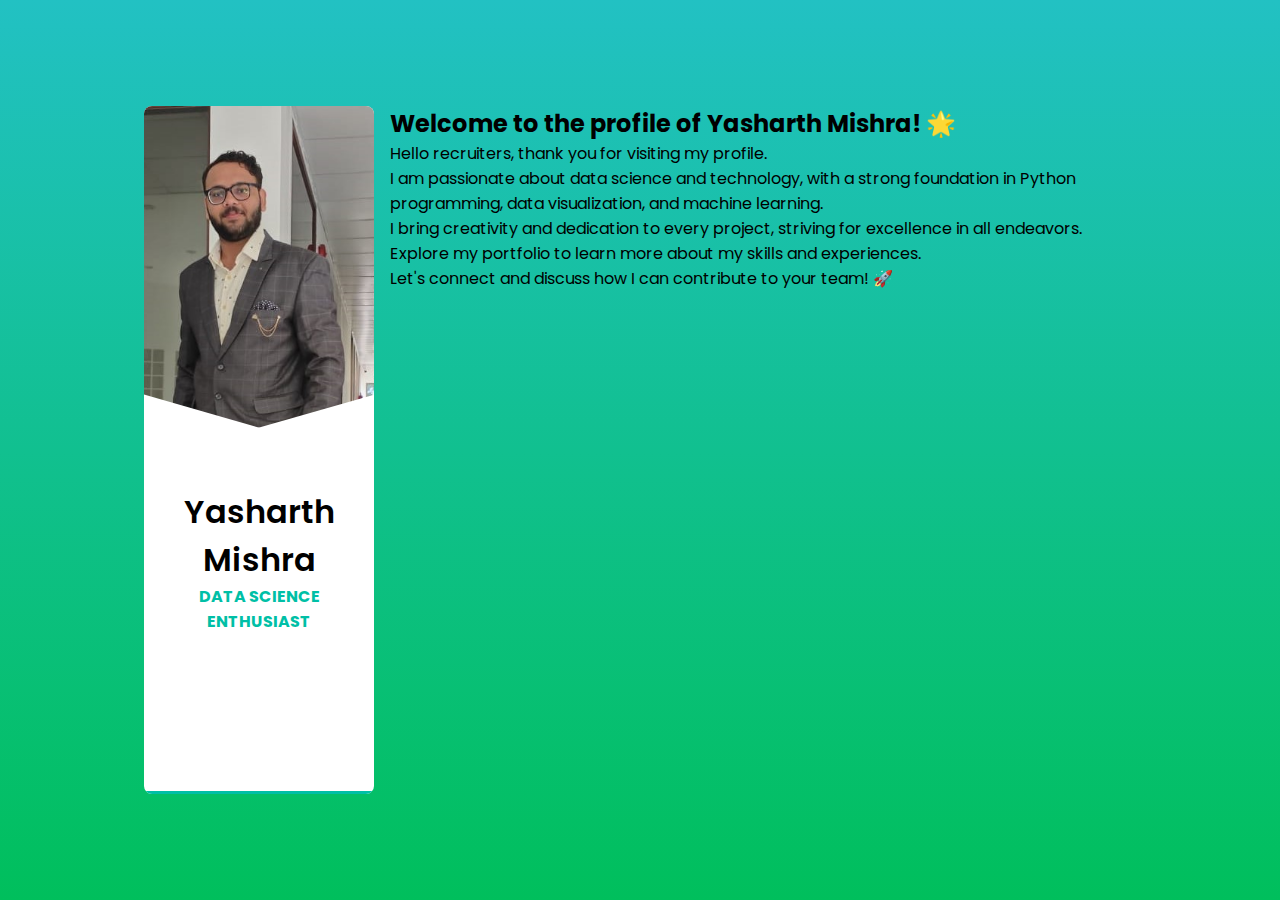
<file: index.html>
<!DOCTYPE html>
<html lang="en">

<head>
    <meta charset="UTF-8">
    <meta http-equiv="X-UA-Compatible" content="IE=edge">
    <meta name="viewport" content="width=device-width, initial-scale=1.0">

    <!-- CSS file -->
    <link rel="stylesheet" href="style.css">

    <!-- Favicon -->
    <link rel="shortcut icon" href="meeeee.jpg" type="image/x-icon">

    <!-- Fontawesome CDN -->
    <link rel="stylesheet" href="https://cdnjs.cloudflare.com/ajax/libs/font-awesome/6.0.0-beta3/css/all.min.css"
        integrity="sha512-Fo3rlrZj/k7ujTnHg4CGR2D7kSs0v4LLanw2qksYuRlEzO+tcaEPQogQ0KaoGN26/zrn20ImR1DfuLWnOo7aBA=="
        crossorigin="anonymous" referrerpolicy="no-referrer" />

    <title>Yasharth Mishra</title>
</head>

<body>
    <!-- Website Layout -->
    <ul class="website_container">

        <!-- Global Menu -->
        <div id="global_menu_button_container">
            <p class="site_title">Yasharth Mishra</p>
            <i class="fa fa-bars" id="global_menu_button"></i>
        </div>

        <ul id="global_menu_items">
            <div>
                <i class="fa fa-close" id="global_menu_close_button"></i>
                <li><a href="index.html"><i class="fa fa-home"></i>Index</a></li>
                <li><a href="about.html"><i class="fa fa-home"></i> About</a></li>
                <li><a href="resume.html"><i class="fas fa-file-alt"></i> Resume</a></li>
                <li><a href="blogs.html"><i class="fas fa-pen-nib"></i> Blogs</a></li>
                <li><a href="services.html"><i class="fas fa-cog"></i> Services</a></li>
                <li><a href="contact.html"><i class="fas fa-phone-square"></i> Contact</a></li>
                <li><a href="certi.html"><i class="fas fa-certificate"></i> Certificates</a></li>

            </div>
        </ul>

        <!--x Global Menu x-->



        <!-- sidebar -->
        <div class="sidebar_container">
            <!-- Sidebar Image -->
            <div class="image">
                <img src="meeeee.jpg" alt="Yash">
                <div class="right_image_box"></div>
                <div class="left_image_box"></div>
            </div>

            <!-- sidebar Content -->
            <div class="sidebar_content">
                <!-- Long name can be applied so easily -->
                <h1>Yasharth Mishra</h1>
                <p>Data Science Enthusiast</p>
                <!-- Social Medias -->
                <div class="social_media">
                    <a href="https://github.com/yasharth1583mishra"><i class="fab fa-github"></i></a>
                    <a href="https://instagram.com/yasharth._.mishra"><i class="fab fa-instagram"></i></a>
                    <a href="https://www.linkedin.com/in/yasharth-mishra-2a3285224"><i class="fab fa-linkedin"></i></a>

                </div>
            </div>

            <!-- Sidebar Buttom Menu -->
            <div class="sidebar_buttom_menu" id="sidebar_buttom_menu">
                <i class="fa fa-bars" id="sidebar_menu_icon"></i>
            </div>

            <!-- Sidebar Navigation -->
            <ul class="sidebar_navigation" id="sidebar_navigation">
                <li><a href="index.html">Index</a></li>
                <li><a href="about.html" class="active">About</a></li>
                <li><a href="resume.html">Resume</a></li>
                <li><a href="blogs.html">Blogs</a></li>
                <li><a href="services.html">Services</a></li>
                <li><a href="contact.html">Contact</a></li>
                <li><a href="certi.html">Certificates</a></li>

            </ul>

        </div>
        <!-- Main Content Area -->
<div class="main_content">
    <h2>Welcome to the profile of Yasharth Mishra! 🌟</h2>
    
    <p>Hello recruiters, thank you for visiting my profile.</p>

    <p>I am passionate about data science and technology, with a strong foundation in Python programming, data visualization, and machine learning.</p>

    <p>I bring creativity and dedication to every project, striving for excellence in all endeavors.</p>

    <p>Explore my portfolio to learn more about my skills and experiences.</p>

    <p>Let's connect and discuss how I can contribute to your team! 🚀</p>
</div>

        <script src="script.js"></script>
    </ul>
</body>

</html>
</file>
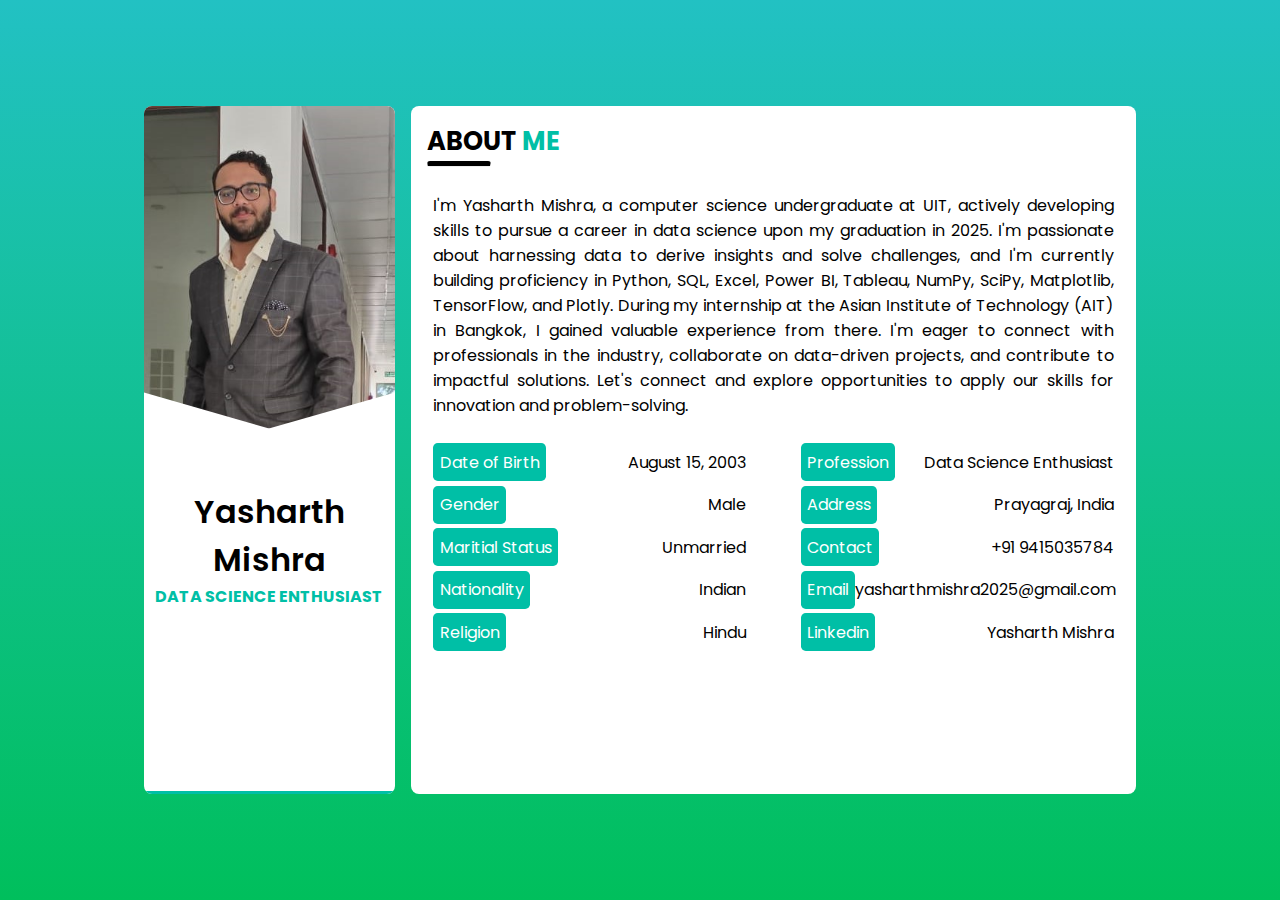
<file: about.html>
<!DOCTYPE html>
<html lang="en">

<head>
    <meta charset="UTF-8">
    <meta http-equiv="X-UA-Compatible" content="IE=edge">
    <meta name="viewport" content="width=device-width, initial-scale=1.0">

    <!-- CSS file -->
    <link rel="stylesheet" href="style.css">

    <!-- Favicon -->
    <link rel="shortcut icon" href="meeeee.jpg" type="image/x-icon">

    <!-- Fontawesome CDN -->
    <link rel="stylesheet" href="https://cdnjs.cloudflare.com/ajax/libs/font-awesome/6.0.0-beta3/css/all.min.css"
        integrity="sha512-Fo3rlrZj/k7ujTnHg4CGR2D7kSs0v4LLanw2qksYuRlEzO+tcaEPQogQ0KaoGN26/zrn20ImR1DfuLWnOo7aBA=="
        crossorigin="anonymous" referrerpolicy="no-referrer" />

    <title>Yasharth Mishra</title>
</head>
<body>
    <ul class="website_container">
         <!-- Global Menu -->
         <div id="global_menu_button_container">
            <p class="site_title">Yasharth Mishra</p>
            <i class="fa fa-bars" id="global_menu_button"></i>
        </div>

        <ul id="global_menu_items">
            <div>
                <i class="fa fa-close" id="global_menu_close_button"></i>
                <li><a href="index.html"><i class="fa fa-home"></i>Index</a></li>
                <li><a href="about.html"><i class="fa fa-home"></i> About</a></li>
                <li><a href="resume.html"><i class="fas fa-file-alt"></i> Resume</a></li>
                <li><a href="blogs.html"><i class="fas fa-pen-nib"></i> Blogs</a></li>
                <li><a href="services.html"><i class="fas fa-cog"></i> Services</a></li>
                <li><a href="contact.html"><i class="fas fa-phone-square"></i> Contact</a></li>
                <li><a href="certi.html"><i class="fas fa-certificate"></i> Certificates</a></li>
            </div>
        </ul>

        <!--x Global Menu x-->
        <!-- sidebar -->
        <div class="sidebar_container">
            <!-- Sidebar Image -->
            <div class="image">
                <img src="meeeee.jpg" alt="Yasharth">
                <div class="right_image_box"></div>
                <div class="left_image_box"></div>
            </div>

            <!-- sidebar Content -->
            <div class="sidebar_content">
                <!-- Long name can be applied so easily -->
                <h1>Yasharth Mishra</h1>
                <p>Data Science Enthusiast</p>
                <!-- Social Medias -->
                <div class="social_media">
                    <a href="https://github.com/yasharth1583mishra"><i class="fab fa-github"></i></a>
                    <a href="https://instagram.com/yasharth._.mishra"><i class="fab fa-instagram"></i></a>
                    <a href="https://www.linkedin.com/in/yasharth-mishra-2a3285224"><i class="fab fa-linkedin"></i></a>

                </div>
            </div>

            <!-- Sidebar Buttom Menu -->
            <div class="sidebar_buttom_menu" id="sidebar_buttom_menu">
                <i class="fa fa-bars" id="sidebar_menu_icon"></i>
            </div>

            <!-- Sidebar Navigation -->
            <ul class="sidebar_navigation" id="sidebar_navigation">
                <li><a href="index.html">Index</a></li>
                <li><a href="about.html">About</a></li>
                <li><a href="resume.html">Resume</a></li>
                <li><a href="blogs.html">Blogs</a></li>
                <li><a href="services.html" class="active">Services</a></li>
                <li><a href="contact.html">Contact</a></li>
                <li><a href="certi.html">Certificates</a></li>
            </ul>
        </div>

        <!-- Content -->
        <div class="content_container">
            <!-- About Page -->
            <div class="about_page">
                <h2 class="title">About <span>Me</span></h2>
                <hr class="line">
                <div class="about_content">
                    <p class="about_text">I'm Yasharth Mishra, a computer science undergraduate at UIT, actively developing skills to pursue a career in data science upon my graduation in 2025. I'm passionate about harnessing data to derive insights and solve challenges, and I'm currently building proficiency in Python, SQL, Excel, Power BI, Tableau, NumPy, SciPy, Matplotlib, TensorFlow, and Plotly.
  
                      During my internship at the Asian Institute of Technology (AIT) in Bangkok, I gained valuable experience from there.
          
                      I'm eager to connect with professionals in the industry, collaborate on data-driven projects, and contribute to impactful solutions. Let's connect and explore opportunities to apply our skills for innovation and problem-solving.</p>
                </div>
                <div class="about_profile">
                    <ul class="left_profile">
                        <li><span class="profile_title">Date of Birth</span><span>August 15, 2003</span></li>
                        <li><span class="profile_title">Gender</span><span>Male</span></li>
                        <li><span class="profile_title">Maritial Status</span><span>Unmarried</span></li>
                        <li><span class="profile_title">Nationality</span><span>Indian</span></li>
                        <li><span class="profile_title">Religion</span><span>Hindu</span></li>
                    </ul>
  
                    <ul class="right_profile">
                        <li><span class="profile_title">Profession</span><span>Data Science Enthusiast</span></li>
                        <li><span class="profile_title">Address</span><span>Prayagraj, India</span></li>
                        <li><span class="profile_title">Contact</span><span>+91 9415035784</span></li>
                        <li><span class="profile_title">Email</span><span>yasharthmishra2025@gmail.com</span></li>
                        <li><span class="profile_title">Linkedin</span><span>Yasharth Mishra</span></li>
                    </ul>
                </div>
            </div>
        </div>
        <script src="script.js"></script>
    </ul>
    
</body>
</html>
</file>
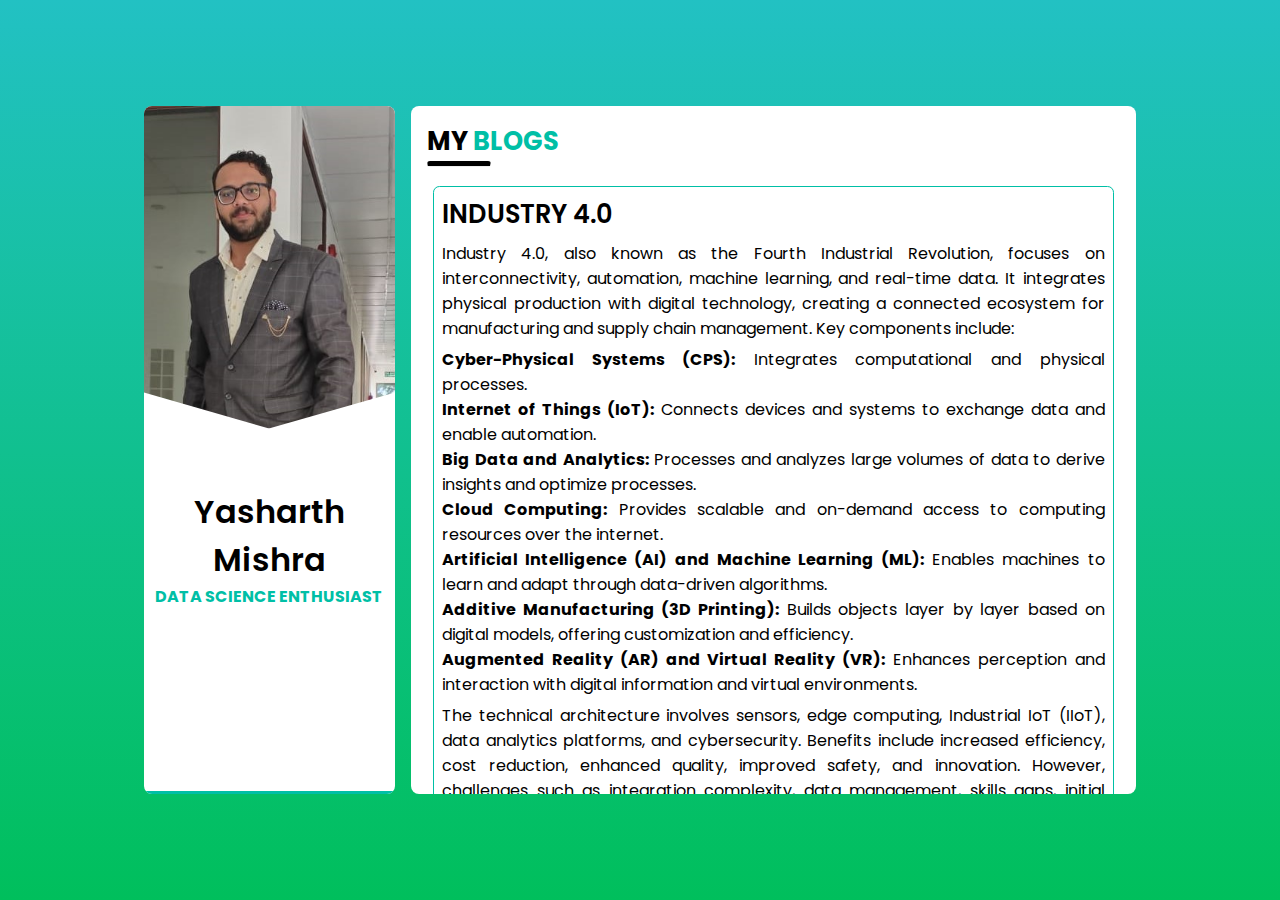
<file: blogs.html>
<!DOCTYPE html>
<html lang="en">

<head>
    <meta charset="UTF-8">
    <meta http-equiv="X-UA-Compatible" content="IE=edge">
    <meta name="viewport" content="width=device-width, initial-scale=1.0">

    <!-- CSS file -->
    <link rel="stylesheet" href="style.css">

    <!-- Favicon -->
    <link rel="shortcut icon" href="meeeee.jpg" type="image/x-icon">

    <!-- Fontawesome CDN -->
    <link rel="stylesheet" href="https://cdnjs.cloudflare.com/ajax/libs/font-awesome/6.0.0-beta3/css/all.min.css"
        integrity="sha512-Fo3rlrZj/k7ujTnHg4CGR2D7kSs0v4LLanw2qksYuRlEzO+tcaEPQogQ0KaoGN26/zrn20ImR1DfuLWnOo7aBA=="
        crossorigin="anonymous" referrerpolicy="no-referrer" />

    <title>Yasharth Mishra</title>
</head>

<body>
    <!-- Website Layout -->
    <ul class="website_container">
        <!-- Global Menu -->
        <div id="global_menu_button_container">
            <p class="site_title">Yasharth Mishra</p>
            <i class="fa fa-bars" id="global_menu_button"></i>
        </div>

        <ul id="global_menu_items">
            <div>
                <i class="fa fa-close" id="global_menu_close_button"></i>
                <li><a href="index.html"><i class="fa fa-home"></i>Index</a></li>
                <li><a href="about.html"><i class="fa fa-home"></i> About</a></li>
                <li><a href="resume.html"><i class="fas fa-file-alt"></i> Resume</a></li>
                <li><a href="blogs.html"><i class="fas fa-pen-nib"></i> Blogs</a></li>
                <li><a href="services.html"><i class="fas fa-cog"></i> Services</a></li>
                <li><a href="contact.html"><i class="fas fa-phone-square"></i> Contact</a></li>
                <li><a href="certi.html"><i class="fas fa-certificate"></i> Certificates</a></li>
            </div>
        </ul>

        <!--x Global Menu x-->
        <!-- sidebar -->
        <div class="sidebar_container">
            <!-- Sidebar Image -->
            <div class="image">
                <img src="meeeee.jpg" alt="Yasharth">
                <div class="right_image_box"></div>
                <div class="left_image_box"></div>
            </div>

            <!-- sidebar Content -->
            <div class="sidebar_content">
                <!-- Long name can be applied so easily -->
                <h1>Yasharth Mishra</h1>
                <p>Data Science Enthusiast</p>
                <!-- Social Medias -->
                 <div class="social_media">
                    <a href="https://github.com/yasharth1583mishra"><i class="fab fa-github"></i></a>
                    <a href="https://instagram.com/yasharth._.mishra"><i class="fab fa-instagram"></i></a>
                    <a href="https://www.linkedin.com/in/yasharth-mishra-2a3285224"><i class="fab fa-linkedin"></i></a>

                </div>
            </div>

            <!-- Sidebar Buttom Menu -->
            <div class="sidebar_buttom_menu" id="sidebar_buttom_menu">
                <i class="fa fa-bars" id="sidebar_menu_icon"></i>
            </div>

            <!-- Sidebar Navigation -->
            <ul class="sidebar_navigation" id="sidebar_navigation">
                <li><a href="index.html">Index</a></li>
                <li><a href="about.html">About</a></li>
                <li><a href="resume.html">Resume</a></li>
                <li><a href="blogs.html" class="active">Blogs</a></li>
                <li><a href="services.html">Services</a></li>
                <li><a href="contact.html">Contact</a></li>
                <li><a href="certi.html">Certificates</a></li>
            </ul>

        </div>
        <!-- content -->
        <div class="content_container">
            <!-- Blogs Page -->
            <div class="blogs_page">
                <h2 class="title">My <span>Blogs</span></h2>
                <hr class="line">
                <div class="blogs_container">
                    <!-- Single Blog -->
                    <div class="blog_box">
                        <h2 class="blog_title">Industry 4.0</h2>
                        <p class="blog_text">
                            Industry 4.0, also known as the Fourth Industrial Revolution, focuses on interconnectivity, automation, machine learning, and real-time data. It integrates physical production with digital technology, creating a connected ecosystem for manufacturing and supply chain management. Key components include:
                        </p>
                        <ol class="blog_text">
                            <li><strong>Cyber-Physical Systems (CPS):</strong> Integrates computational and physical processes.</li>
                            <li><strong>Internet of Things (IoT):</strong> Connects devices and systems to exchange data and enable automation.</li>
                            <li><strong>Big Data and Analytics:</strong> Processes and analyzes large volumes of data to derive insights and optimize processes.</li>
                            <li><strong>Cloud Computing:</strong> Provides scalable and on-demand access to computing resources over the internet.</li>
                            <li><strong>Artificial Intelligence (AI) and Machine Learning (ML):</strong> Enables machines to learn and adapt through data-driven algorithms.</li>
                            <li><strong>Additive Manufacturing (3D Printing):</strong> Builds objects layer by layer based on digital models, offering customization and efficiency.</li>
                            <li><strong>Augmented Reality (AR) and Virtual Reality (VR):</strong> Enhances perception and interaction with digital information and virtual environments.</li>
                        </ol>
                        <p class="blog_text">
                            The technical architecture involves sensors, edge computing, Industrial IoT (IIoT), data analytics platforms, and cybersecurity. Benefits include increased efficiency, cost reduction, enhanced quality, improved safety, and innovation. However, challenges such as integration complexity, data management, skills gaps, initial investment costs, and regulatory compliance must be addressed. The future of Industry 4.0 is promising, driven by ongoing technological advancements and broader adoption. Success hinges on strategic planning, infrastructure investment, and continuous workforce training. This revolution is set to enhance industrial productivity and spur innovation and growth in the global economy.
                        </p>
                        <img src="blog1.jpg" alt="Blog 1" class="blog_image">
                        <p class="blog_text">Industry 4.0</p>
                    </div>
                    

                    <!-- Single Blog -->
                    <div class="blog_box">
                        <h2 class="blog_title">WEB 3.0</h2>
                        <p class="blog_text">
                            Web 3.0 represents the third generation of internet services, focusing on decentralization and user empowerment, contrasting with the centralized nature of Web2. Key components include:
                            <ol>
                                <li><strong>Blockchain Technology:</strong>
                                    <ul>
                                        <li>Utilizes decentralized ledgers and smart contracts for security and transparency.</li>
                                        <li>Enables peer-to-peer transactions and data storage without intermediaries.</li>
                                    </ul>
                                </li>
                                <li><strong>Cryptocurrencies and Tokens:</strong>
                                    <ul>
                                        <li>Function as digital currencies and assets within decentralized ecosystems.</li>
                                        <li>Facilitate transactions, investments, and incentivization mechanisms.</li>
                                    </ul>
                                </li>
                                <li><strong>Decentralized Applications (dApps):</strong>
                                    <ul>
                                        <li>Run on peer-to-peer networks, leveraging blockchain for secure and autonomous functionality.</li>
                                        <li>Examples include finance, gaming, and social media platforms.</li>
                                    </ul>
                                </li>
                                <li><strong>Decentralized Finance (DeFi):</strong>
                                    <ul>
                                        <li>Removes intermediaries from financial services like lending, borrowing, and trading.</li>
                                        <li>Enhances accessibility and efficiency while minimizing costs.</li>
                                    </ul>
                                </li>
                                <li><strong>Decentralized Autonomous Organizations (DAOs):</strong>
                                    <ul>
                                        <li>Governed by community consensus and smart contracts, enabling transparent and democratic decision-making.</li>
                                        <li>Operate without centralized control, promoting inclusivity and trust.</li>
                                    </ul>
                                </li>
                            </ol>
                            Technical architecture involves protocols like Ethereum, IPFS for decentralized storage, and Web3.js for blockchain interaction. Consensus mechanisms like Proof of Work and Proof of Stake ensure network security. Challenges include scalability, interoperability, user experience, security, privacy, and regulatory compliance. Solutions like Layer 2 scaling, cross-chain protocols, improved UX, smart contract auditing, and privacy-focused technologies are being developed. Future directions include enhanced decentralization, improved interoperability, AI integration, advanced privacy solutions, dynamic governance models, and sustainable practices.
                        </p>
                        <img src="blog2.jpg" alt="Blog 2" class="blog_image">
                        <p class="blog_text">Web 3.0</p>
                    </div>
                    

                    <!-- Single Blog -->
                    <div class="blog_box">
                        <h2 class="blog_title">BLOCKCHAIN TECHNOLOGY (DISCUSSION)</h2>
                        <p class="blog_text">
                            Blockchain technology has emerged as a revolutionary innovation with the potential to transform numerous industries, ranging from finance to supply chain management. But what exactly is blockchain, and how does it function? Here’s a comprehensive overview of blockchain technology and its wide-ranging implications.
                    
                            <h3>Understanding Blockchain</h3>
                            At its core, blockchain is a decentralized digital ledger that records transactions across a network of computers, ensuring data transparency, security, and immutability. Unlike traditional databases, blockchain operates without a central authority, making it a distributed system.
                    
                            <h3>How Blockchain Works</h3>
                            Blockchain technology is composed of blocks that store data. Each block contains a list of transactions and is linked to the previous block through a cryptographic hash, forming a chain. The process can be simplified into the following steps:
                            <ol>
                                <li><strong>Transaction Initiation:</strong> A transaction is requested and broadcasted to a network of computers (nodes).</li>
                                <li><strong>Verification:</strong> The network of nodes validates the transaction using consensus mechanisms like Proof of Work (PoW) or Proof of Stake (PoS).</li>
                                <li><strong>Block Creation:</strong> Once verified, the transaction is combined with other transactions to form a new block.</li>
                                <li><strong>Blockchain Update:</strong> The new block is added to the existing blockchain, ensuring that the transaction is permanent and unalterable.</li>
                                <li><strong>Completion:</strong> The transaction is successfully completed and recorded across the network.</li>
                            </ol>
                    
                            <h3>Applications of Blockchain Technology</h3>
                            Blockchain technology’s applications extend far beyond cryptocurrency. Key areas include:
                            <ol>
                                <li><strong>Finance and Banking:</strong> Blockchain can streamline financial transactions by eliminating intermediaries, reducing costs, and enhancing security. Cryptocurrencies like Bitcoin and Ethereum exemplify blockchain’s application in finance.</li>
                                <li><strong>Supply Chain Management:</strong> Blockchain ensures transparency and traceability in supply chains, allowing stakeholders to track goods from production to delivery, thereby reducing fraud and ensuring authenticity.</li>
                                <li><strong>Healthcare:</strong> In healthcare, blockchain can secure patient records, making data accessible only to authorized individuals and facilitating the sharing of medical data across institutions while maintaining privacy.</li>
                                <li><strong>Voting Systems:</strong> Blockchain can revolutionize voting by providing a transparent and tamper-proof system, ensuring that each vote is securely recorded and counted, thus enhancing the integrity of the electoral process.</li>
                                <li><strong>Real Estate:</strong> Blockchain simplifies property transactions by reducing the need for intermediaries and ensuring transparent record-keeping, streamlining the process of buying, selling, and managing real estate.</li>
                            </ol>
                    
                            <h3>Challenges and Future Directions</h3>
                            Despite its potential, blockchain technology faces several challenges:
                            <ol>
                                <li><strong>Scalability:</strong> Current blockchain networks struggle with processing a high volume of transactions quickly.</li>
                                <li><strong>Energy Consumption:</strong> Consensus mechanisms like PoW require significant computational power, leading to high energy consumption.</li>
                                <li><strong>Regulatory Uncertainty:</strong> The lack of clear regulations can hinder the widespread adoption of blockchain technology.</li>
                                <li><strong>Interoperability:</strong> Different blockchain networks often operate in silos, making integration challenging.</li>
                            </ol>
                            However, ongoing research and development are addressing these challenges. Innovations such as Layer 2 scaling solutions, cross-chain protocols, and improved consensus mechanisms aim to enhance blockchain’s efficiency and sustainability.
                        </p>
                        <img src="blog3.jpg" alt="Blog 3" class="blog_image">
                        <p class="blog_text">Blockchain technologies</p>
                    </div>
                    
                </div>
            </div>
        </div>
    </ul>


    <script src="script.js"></script>
</body>

</html>
</file>
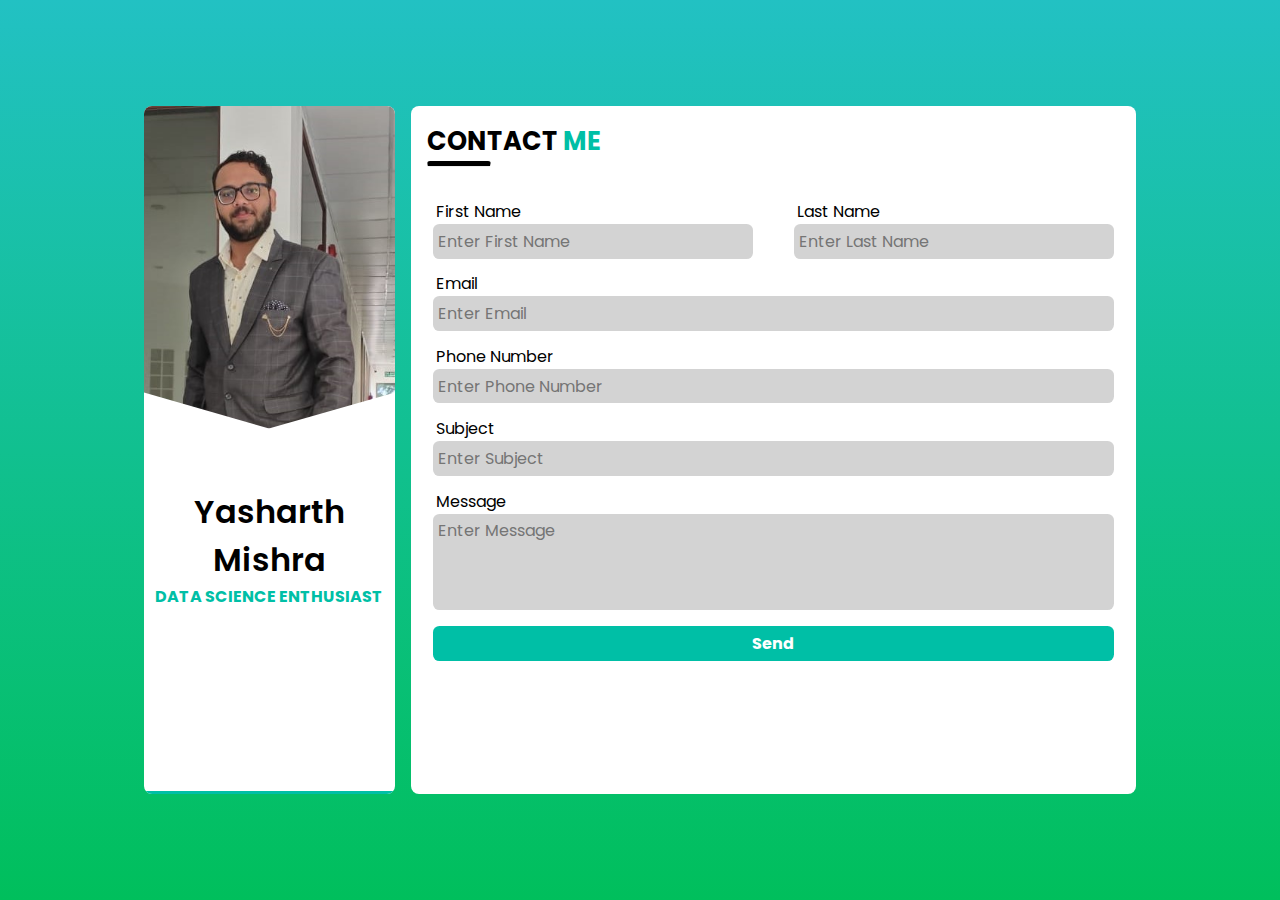
<file: contact.html>
<!DOCTYPE html>
<html lang="en">

<head>
    <meta charset="UTF-8">
    <meta http-equiv="X-UA-Compatible" content="IE=edge">
    <meta name="viewport" content="width=device-width, initial-scale=1.0">

    <!-- CSS file -->
    <link rel="stylesheet" href="style.css">

    <!-- Favicon -->
    <link rel="shortcut icon" href="meeeee.jpg" type="image/x-icon">

    <!-- Fontawesome CDN -->
    <link rel="stylesheet" href="https://cdnjs.cloudflare.com/ajax/libs/font-awesome/6.0.0-beta3/css/all.min.css"
        integrity="sha512-Fo3rlrZj/k7ujTnHg4CGR2D7kSs0v4LLanw2qksYuRlEzO+tcaEPQogQ0KaoGN26/zrn20ImR1DfuLWnOo7aBA=="
        crossorigin="anonymous" referrerpolicy="no-referrer" />

    <title>Yasharth Mishra</title>
</head>

<body>
    <!-- Website Layout -->
    <ul class="website_container">

        <!-- Global Menu -->
        <div id="global_menu_button_container">
            <p class="site_title">Yasharth Mishra</p>
            <i class="fa fa-bars" id="global_menu_button"></i>
        </div>

        <ul id="global_menu_items">
            <div>
                <i class="fa fa-close" id="global_menu_close_button"></i>
                <li><a href="index.html"><i class="fa fa-home"></i>Index</a></li>
                <li><a href="about.html"><i class="fa fa-home"></i> About</a></li>
                <li><a href="resume.html"><i class="fas fa-file-alt"></i> Resume</a></li>
                <li><a href="blogs.html"><i class="fas fa-pen-nib"></i> Blogs</a></li>
                <li><a href="services.html"><i class="fas fa-cog"></i> Services</a></li>
                <li><a href="contact.html"><i class="fas fa-phone-square"></i> Contact</a></li>
                <li><a href="certi.html"><i class="fas fa-certificate"></i> Certificates</a></li>

            </div>
        </ul>
        <!--x Global Menu x-->

        <!-- sidebar -->
        <div class="sidebar_container">
            <!-- Sidebar Image -->
            <div class="image">
                <img src="meeeee.jpg" alt="Yash">
                <div class="right_image_box"></div>
                <div class="left_image_box"></div>
            </div>

            <!-- sidebar Content -->
            <div class="sidebar_content">
                <h1>Yasharth Mishra</h1>
                <p>Data Science Enthusiast</p>
                <!-- Social Medias -->
                <div class="social_media">
                    <a href="https://github.com/yasharth1583mishra"><i class="fab fa-github"></i></a>
                    <a href="https://instagram.com/yasharth._.mishra"><i class="fab fa-instagram"></i></a>
                    <a href="https://www.linkedin.com/in/yasharth-mishra-2a3285224"><i class="fab fa-linkedin"></i></a>

                </div>
            </div>

            <!-- Sidebar Buttom Menu -->
            <div class="sidebar_buttom_menu" id="sidebar_buttom_menu">
                <i class="fa fa-bars" id="sidebar_menu_icon"></i>
            </div>

            <!-- Sidebar Navigation -->
            <ul class="sidebar_navigation" id="sidebar_navigation">
                <li><a href="index.html">Index</a></li>
                <li><a href="about.html" class="active">About</a></li>
                <li><a href="resume.html">Resume</a></li>
                <li><a href="blogs.html">Blogs</a></li>
                <li><a href="services.html">Services</a></li>
                <li><a href="contact.html">Contact</a></li>
                <li><a href="certi.html">Certificates</a></li>

            </ul>

        </div>
        <!-- Content -->
        <div class="content_container">
            <!-- Contact Page -->
            <div class="contact_page">
                <h2 class="title">Contact <span>Me</span></h2>
                <hr class="line">
                <div class="contact_container">
                    <!-- Formspree Form -->
                    <form id="contact-form" method="POST" action="https://formspree.io/f/xyzgyool">
                        <div class="form_name_row">
                            <div class="left_form_row">
                                <label for="first_name">First Name</label>
                                <input type="text" id="first_name" name="first_name" required placeholder="Enter First Name">
                            </div>
                            <div class="right_form_row">
                                <label for="last_name">Last Name</label>
                                <input type="text" id="last_name" name="last_name" required placeholder="Enter Last Name">
                            </div>
                        </div>
                        <label for="email">Email</label>
                        <input type="email" id="email" name="email" required placeholder="Enter Email">
                        <label for="phone">Phone Number</label>
                        <input type="text" id="phone" name="phone" required placeholder="Enter Phone Number">
                        <label for="subject">Subject</label>
                        <input type="text" id="subject" name="subject" required placeholder="Enter Subject">
                        <label for="message">Message</label>
                        <textarea id="message" name="message" required placeholder="Enter Message"></textarea>
                        <input type="submit" value="Send" id="send_button">
                    </form>
                    <!-- End Formspree Form -->
                </div>
            </div>
            <!-- End Contact Page -->
        </div>
        <!-- End Content Container -->
    
        <script src="script.js"></script>
    </ul>
</body>

</html>
</file>
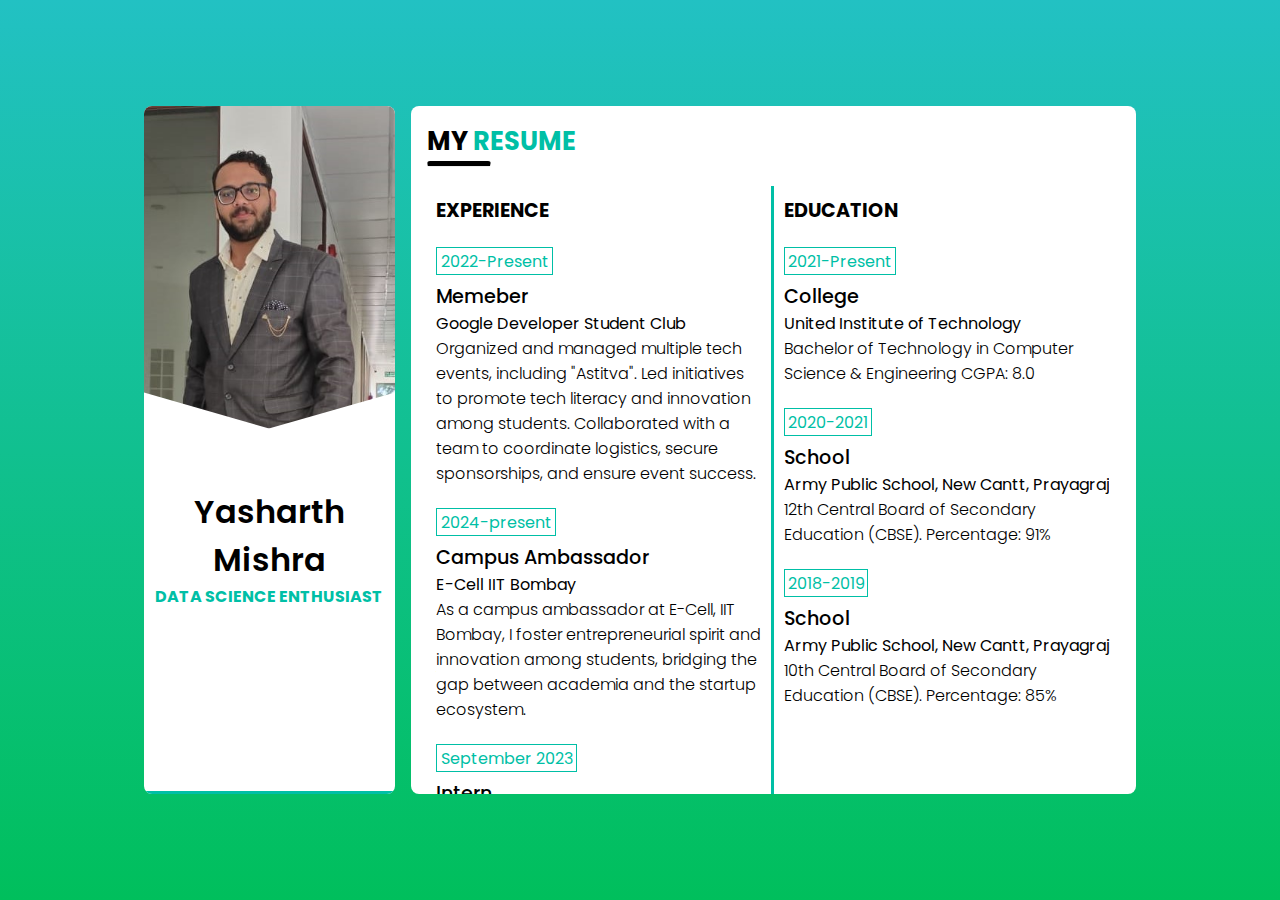
<file: resume.html>
<!DOCTYPE html>
<html lang="en">

<head>
    <meta charset="UTF-8">
    <meta http-equiv="X-UA-Compatible" content="IE=edge">
    <meta name="viewport" content="width=device-width, initial-scale=1.0">

    <!-- CSS file -->
    <link rel="stylesheet" href="style.css">

    <!-- Favicon -->
    <link rel="shortcut icon" href="meeeee.jpg" type="image/x-icon">

    <!-- Fontawesome CDN -->
    <link rel="stylesheet" href="https://cdnjs.cloudflare.com/ajax/libs/font-awesome/6.0.0-beta3/css/all.min.css"
        integrity="sha512-Fo3rlrZj/k7ujTnHg4CGR2D7kSs0v4LLanw2qksYuRlEzO+tcaEPQogQ0KaoGN26/zrn20ImR1DfuLWnOo7aBA=="
        crossorigin="anonymous" referrerpolicy="no-referrer" />

    <title>Yasharth Mishra</title>
</head>

<body>
    <!-- Website Layout -->
    <ul class="website_container">
        <!-- Global Menu -->
        <div id="global_menu_button_container">
            <p class="site_title">Yasharth Mishra</p>
            <i class="fa fa-bars" id="global_menu_button"></i>
        </div>

        <ul id="global_menu_items">
            <div>
                <i class="fa fa-close" id="global_menu_close_button"></i>
                <li><a href="index.html"><i class="fa fa-home"></i>Index</a></li>
                <li><a href="about.html"><i class="fa fa-home"></i> About</a></li>
                <li><a href="resume.html"><i class="fas fa-file-alt"></i> Resume</a></li>
                <li><a href="blogs.html"><i class="fas fa-pen-nib"></i> Blogs</a></li>
                <li><a href="services.html"><i class="fas fa-cog"></i> Services</a></li>
                <li><a href="contact.html"><i class="fas fa-phone-square"></i> Contact</a></li>
                <li><a href="certi.html"><i class="fas fa-certificate"></i> Certificates</a></li>
            </div>
        </ul>

        <!--x Global Menu x-->

        <!-- sidebar -->
        <div class="sidebar_container">
            <!-- Sidebar Image -->
            <div class="image">
                <img src="meeeee.jpg" alt="Yasharth">
                <div class="right_image_box"></div>
                <div class="left_image_box"></div>
            </div>

            <!-- sidebar Content -->
            <div class="sidebar_content">
                <!-- Long name can be applied so easily -->
                <h1>Yasharth Mishra</h1>
                <p>Data Science Enthusiast</p>
                <!-- Social Medias -->
                <div class="social_media">
                    <a href="https://github.com/yasharth1583mishra"><i class="fab fa-github"></i></a>
                    <a href="https://instagram.com/yasharth._.mishra"><i class="fab fa-instagram"></i></a>
                    <a href="https://www.linkedin.com/in/yasharth-mishra-2a3285224"><i class="fab fa-linkedin"></i></a>

                </div>
            </div>

            <!-- Sidebar Buttom Menu -->
            <div class="sidebar_buttom_menu" id="sidebar_buttom_menu">
                <i class="fa fa-bars" id="sidebar_menu_icon"></i>
            </div>

            <!-- Sidebar Navigation -->
            <ul class="sidebar_navigation" id="sidebar_navigation">
                <li><a href="index.html">Index</a></li>
                <li><a href="about.html">About</a></li>
                <li><a href="resume.html" class="active">Resume</a></li>
                <li><a href="blogs.html">Blogs</a></li>
                <li><a href="services.html">Services</a></li>
                <li><a href="contact.html">Contact</a></li>
                <li><a href="certi.html">Certificates</a></li>
            </ul>

        </div>
        <!-- content -->
        <div class="content_container">
            <!-- Resume Page -->
            <div class="resume_page">
                <h2 class="title">My <span>Resume</span></h2>
                <hr class="line">
                <div class="resume_container">
                    <!-- Experience container -->
                    <div class="left_resume">
                        <h2 class="resume_title"><i class="fa fa-suitcase"></i> Experience</h2>
                        <div class="resume_box">
                            <span class="resume_date">2022-Present</span>
                            <p class="resume_box_title">Memeber</p>
                            <p class="resume_conpany">Google Developer Student Club</p>
                            <p class="resume_text">Organized and managed multiple tech events, including "Astitva".
                                Led initiatives to promote tech literacy and innovation among students.
                                Collaborated with a team to coordinate logistics, secure sponsorships, and ensure event success.</p>
                        </div>

                        <div class="resume_box">
                            <span class="resume_date">2024-present</span>
                            <p class="resume_box_title">Campus Ambassador</p>
                            <p class="resume_conpany">E-Cell IIT Bombay</p>
                            <p class="resume_text">As a campus ambassador at E-Cell, IIT Bombay, I foster entrepreneurial spirit and innovation among students, bridging the gap between academia and the startup ecosystem.</p>
                        </div>

                        <div class="resume_box">
                            <span class="resume_date">September 2023</span>
                            <p class="resume_box_title">Intern</p>
                            <p class="resume_conpany">Asian Institute of Technology,Bangkok</p>
                            <p class="resume_text">I was intern at AIT,Bangkok. I developed and presented on smart city water management, focusing on water usage optimization and sustainability. Awarded 2nd prize in a 3D modeling competition for demonstrating creativity and technical skills. Actively participated in various events, including a GPS-based treasure hunt.</p>
                        </div>

                        <div class="resume_box">
                            <span class="resume_date">July 2024</span>
                            <p class="resume_box_title">Development</p>
                            <p class="resume_conpany">Thinkersklub</p>
                            <p class="resume_text">Collaborated in the development of a responsive website using HTML, CSS, and JavaScript.
                                Conducted thorough testing and debugging of frontend and backend code to ensure functionality and performance.</p>
                        </div>
                    </div>

                    <!-- Education Container -->
                    <div class="right_resume">
                        <h2 class="resume_title"><i class="fas fa-book-open"></i> Education</h2>
                        <div class="resume_box">
                            <span class="resume_date">2021-Present</span>
                            <p class="resume_box_title">College</p>
                            <p class="resume_conpany">United Institute of Technology</p>
                            <p class="resume_text">
                                Bachelor of Technology in Computer Science & Engineering
                                CGPA: 8.0
                            </p>
                        </div>

                        <div class="resume_box">
                            <span class="resume_date">2020-2021</span>
                            <p class="resume_box_title">School</p>
                            <p class="resume_conpany">Army Public School, New Cantt, Prayagraj</p>
                            <p class="resume_text">
                                12th Central Board of Secondary Education (CBSE).
                                Percentage: 91%
                            </p>
                        </div>

                        <div class="resume_box">
                            <span class="resume_date">2018-2019</span>
                            <p class="resume_box_title">School</p>
                            <p class="resume_conpany">Army Public School, New Cantt, Prayagraj</p>
                            <p class="resume_text">
                                10th Central Board of Secondary Education (CBSE).
                                Percentage: 85%</p>
                        </div>
                    </div>

                </div>

                <h2 class="title">My <span>Skills</span></h2>
                <hr class="line">
                <!-- Skill Container -->
                <div class="resume_container">
                    <div class="left_resume">
                        <h2 class="resume_title"><i class="fas fa-pencil-ruler"></i> Tools</h2>
                        <div class="skill_box">
                            <h2 class="skill_title">Jupyter Notebook</h2>
                            <div class="skill_line_container">
                                <div class="skill_line" style="width: 80%;"></div>
                            </div>
                        </div>

                        <div class="skill_box">
                            <h2 class="skill_title">SQL</h2>
                            <div class="skill_line_container">
                                <div class="skill_line" style="width: 70%;"></div>
                            </div>
                        </div>

                        <div class="skill_box">
                            <h2 class="skill_title">Visual Studio</h2>
                            <div class="skill_line_container">
                                <div class="skill_line" style="width: 60%;"></div>
                            </div>
                        </div>
                        <div class="skill_box">
                            <h2 class="skill_title">Tableau</h2>
                            <div class="skill_line_container">
                                <div class="skill_line" style="width: 55%;"></div>
                            </div>
                        </div>
                        <div class="skill_box">
                            <h2 class="skill_title">Fotor</h2>
                            <div class="skill_line_container">
                                <div class="skill_line" style="width: 80%;"></div>
                            </div>
                        </div>

                    </div>
                    <div class="right_resume">
                        <h2 class="resume_title"><i class="fas fa-code"></i> SKILLS</h2>
                        <div class="skill_box">
                            <h2 class="skill_title">Python</h2>
                            <div class="skill_line_container">
                                <div class="skill_line" style="width: 90%;"></div>
                            </div>
                        </div>

                        <div class="skill_box">
                            <h2 class="skill_title">C/C++</h2>
                            <div class="skill_line_container">
                                <div class="skill_line" style="width: 80%;"></div>
                            </div>
                        </div>

                        <div class="skill_box">
                            <h2 class="skill_title">HTML/CSS/JS</h2>
                            <div class="skill_line_container">
                                <div class="skill_line" style="width: 70%;"></div>
                            </div>
                        </div>
                        <div class="skill_box">
                            <h2 class="skill_title">Data Analysis & Visualization</h2>
                            <div class="skill_line_container">
                                <div class="skill_line" style="width: 65%;"></div>
                            </div>
                        </div>
                        <div class="skill_box">
                            <h2 class="skill_title">Teamwork, Problem-solving, Time Management</h2>
                            <div class="skill_line_container">
                                <div class="skill_line" style="width: 85%;"></div>
                            </div>
                        </div>
                        
                    </div>
                </div>
            </div>
        </div>
    </ul>


    <script src="script.js"></script>
</body>

</html>
</file>
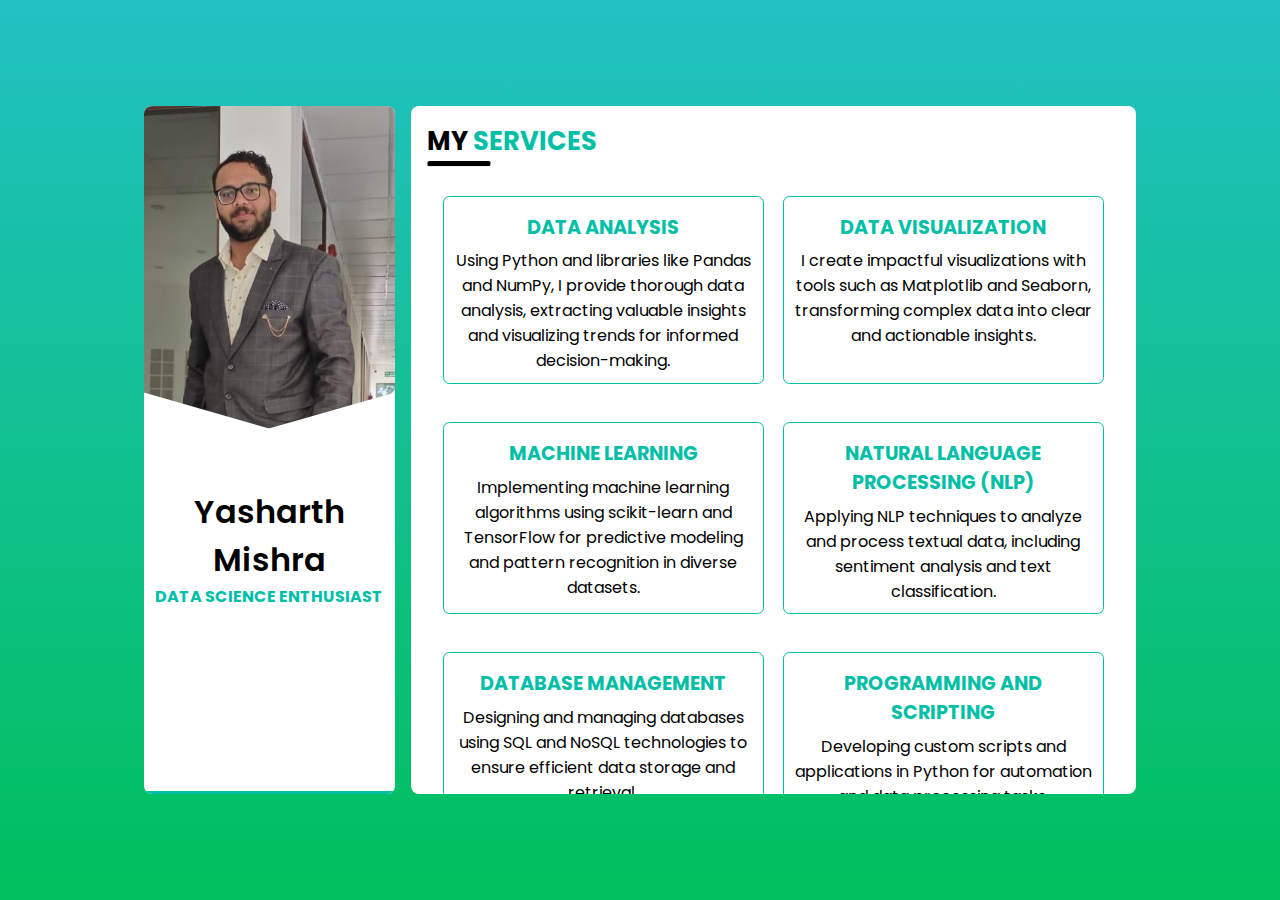
<file: services.html>
<!DOCTYPE html>
<html lang="en">

<head>
    <meta charset="UTF-8">
    <meta http-equiv="X-UA-Compatible" content="IE=edge">
    <meta name="viewport" content="width=device-width, initial-scale=1.0">

    <!-- CSS file -->
    <link rel="stylesheet" href="style.css">

    <!-- Favicon -->
    <link rel="shortcut icon" href="meeeee.jpg" type="image/x-icon">

    <!-- Fontawesome CDN -->
    <link rel="stylesheet" href="https://cdnjs.cloudflare.com/ajax/libs/font-awesome/6.0.0-beta3/css/all.min.css"
        integrity="sha512-Fo3rlrZj/k7ujTnHg4CGR2D7kSs0v4LLanw2qksYuRlEzO+tcaEPQogQ0KaoGN26/zrn20ImR1DfuLWnOo7aBA=="
        crossorigin="anonymous" referrerpolicy="no-referrer" />

    <title>Yasharth Mishra</title>
</head>

<body>
    <!-- Website Layout -->
    <ul class="website_container">
        <!-- Global Menu -->
        <div id="global_menu_button_container">
            <p class="site_title">Yasharth Mishra</p>
            <i class="fa fa-bars" id="global_menu_button"></i>
        </div>

        <ul id="global_menu_items">
            <div>
                <i class="fa fa-close" id="global_menu_close_button"></i>
                <li><a href="index.html"><i class="fa fa-home"></i>Index</a></li>
                <li><a href="about.html"><i class="fa fa-home"></i> About</a></li>
                <li><a href="resume.html"><i class="fas fa-file-alt"></i> Resume</a></li>
                <li><a href="blogs.html"><i class="fas fa-pen-nib"></i> Blogs</a></li>
                <li><a href="services.html" class="active"><i class="fas fa-cog"></i> Services</a></li>
                <li><a href="contact.html"><i class="fas fa-phone-square"></i> Contact</a></li>
                <li><a href="certi.html"><i class="fas fa-certificate"></i> Certificates</a></li>
            </div>
        </ul>

        <!--x Global Menu x-->

        <!-- sidebar -->
        <div class="sidebar_container">
            <!-- Sidebar Image -->
            <div class="image">
                <img src="meeeee.jpg" alt="Yasharth">
                <div class="right_image_box"></div>
                <div class="left_image_box"></div>
            </div>

            <!-- sidebar Content -->
            <div class="sidebar_content">
                <!-- Long name can be applied so easily -->
                <h1>Yasharth Mishra</h1>
                <p>Data Science Enthusiast</p>
                <!-- Social Medias -->
                <div class="social_media">
                    <a href="https://github.com/yasharth1583mishra"><i class="fab fa-github"></i></a>
                    <a href="https://instagram.com/yasharth._.mishra"><i class="fab fa-instagram"></i></a>
                    <a href="https://www.linkedin.com/in/yasharth-mishra-2a3285224"><i class="fab fa-linkedin"></i></a>

                </div>
            </div>

            <!-- Sidebar Buttom Menu -->
            <div class="sidebar_buttom_menu" id="sidebar_buttom_menu">
                <i class="fa fa-bars" id="sidebar_menu_icon"></i>
            </div>

            <!-- Sidebar Navigation -->
            <ul class="sidebar_navigation" id="sidebar_navigation">
                <li><a href="index.html">Index</a></li>
                <li><a href="about.html">About</a></li>
                <li><a href="resume.html">Resume</a></li>
                <li><a href="blogs.html">Blogs</a></li>
                <li><a href="services.html" class="active">Services</a></li>
                <li><a href="contact.html">Contact</a></li>
                <li><a href="certi.html">Certificates</a></li>
            </ul>

        </div>
        <!-- content -->
        <div class="content_container">
            <!-- Services Page -->
            <div class="services_page">
                <h2 class="title">My <span>Services</span></h2>
                <hr class="line">
                <!-- Services Row -->
                <div class="services_container">
                    <div class="services_box">
                        <i class="fas fa-database"></i>
                        <h3 class="services_title">Data Analysis</h3>
                        <p class="services_text">Using Python and libraries like Pandas and NumPy, I provide thorough
                            data analysis, extracting valuable insights and visualizing trends for informed decision-making.</p>
                    </div>
                    <div class="services_box">
                        <i class="fas fa-chart-bar"></i>
                        <h3 class="services_title">Data Visualization</h3>
                        <p class="services_text">I create impactful visualizations with tools such as Matplotlib and
                            Seaborn, transforming complex data into clear and actionable insights.</p>
                    </div>
                </div>

                <div class="services_container">
                    <div class="services_box">
                        <i class="fas fa-cogs"></i>
                        <h3 class="services_title">Machine Learning</h3>
                        <p class="services_text">Implementing machine learning algorithms using scikit-learn and TensorFlow
                            for predictive modeling and pattern recognition in diverse datasets.</p>
                    </div>
                    <div class="services_box">
                        <i class="fas fa-robot"></i>
                        <h3 class="services_title">Natural Language Processing (NLP)</h3>
                        <p class="services_text">Applying NLP techniques to analyze and process textual data, including
                            sentiment analysis and text classification.</p>
                    </div>
                </div>

                <div class="services_container">
                    <div class="services_box">
                        <i class="fas fa-database"></i>
                        <h3 class="services_title">Database Management</h3>
                        <p class="services_text">Designing and managing databases using SQL and NoSQL technologies to
                            ensure efficient data storage and retrieval.</p>
                    </div>
                    <div class="services_box">
                        <i class="fas fa-code"></i>
                        <h3 class="services_title">Programming and Scripting</h3>
                        <p class="services_text">Developing custom scripts and applications in Python for automation and
                            data processing tasks.</p>
                    </div>
                </div>

            </div>
        </div>
    </ul>


    <script src="script.js"></script>
</body>

</html>
</file>
<file: style.css>
/* Google Font */
@import url("https://fonts.googleapis.com/css2?family=Poppins:ital,wght@0,100;0,200;0,300;0,400;0,500;0,600;0,700;0,800;0,900;1,100;1,200;1,300;1,400;1,500;1,600;1,700;1,800;1,900&display=swap");

/* CSS Reset */
* {
    padding: 0;
    margin: 0;
    box-sizing: border-box;
    scroll-behavior: smooth;
    font-family: "Poppins", sans-serif;
}

/* CSS Variables */
:root {
    --brand-color: #00bfa6;
    --linear-back: Linear-gradient(180deg,
            rgba(34, 193, 195, 1) 0%,
            rgba(0, 191, 92, 1) 100%);
}

a {
    text-decoration: none;
    color: black;
}

li {
    list-style: none;
}

/* CSS in Body */
body {
    height: 100vh;
    width: 100vw;
    background: var(--linear-back);
    display: flex;
    align-items: center;
    justify-content: center;
}

.website_container {
    width: 80%;
    height: 80%;
    display: flex;
    padding: 1rem;
    position: relative;
}

/* Sidebar */
.website_container .sidebar_container {
    width: 35%;
    height: 100%;
    background-color: white;
    margin-right: 1rem;
    border-radius: 0.5rem;
    overflow: hidden;
    position: relative;
}

.sidebar_container .image {
    height: 50%;
    width: 100%;
    position: relative;
}

.sidebar_container .image img {
    width: 100%;
    height: 100%;
    object-fit: cover;
    object-position: top;
}

.sidebar_container .image .right_image_box {
    width: 70%;
    height: 100px;
    background-color: white;
    position: absolute;
    bottom: -3.5rem;
    left: -3rem;
    transform: rotate(16deg);
}

.sidebar_container .image .left_image_box {
    width: 70%;
    height: 100px;
    background-color: white;
    position: absolute;
    bottom: -3.5rem;
    right: -3rem;
    transform: rotate(-16deg);
}

.sidebar_container .sidebar_content {
    position: absolute;
    width: 100%;
    margin-top: 2rem;
    text-align: center;
    padding: 0.4rem;
}

.sidebar_container .sidebar_content h1 {
    color: black;
    font-size: 2rem;
    font-weight: 600;
}

.sidebar_container .sidebar_content p {
    color: var(--brand-color);
    font-size: 1rem;
    text-transform: uppercase;
    font-weight: 700;
}

.sidebar_container .sidebar_content .social_media {
    margin-top: 1rem;
}

.sidebar_container .sidebar_content .social_media a {
    font-size: 1.8rem;
    margin: 0.4rem;
    color: black;
}

.sidebar_container .sidebar_content .social_media a:hover {
    color: var(--brand-color);
    transition: 0.3s;
}

.sidebar_container .sidebar_buttom_menu {
    position: absolute;
    border-top: 0.2rem solid var(--brand-color);
    width: 100%;
    font-size: 1.6rem;
    left: 0;
    bottom: 0;
    text-align: center;
    cursor: pointer;
    z-index: 3;
}

.sidebar_container .sidebar_buttom_menu:hover {
    color: var(--brand-color);
    transition: 0.3s;
}

/* Sidebar Navigation */
.sidebar_container .sidebar_navigation {
    position: absolute;
    top: 0;
    left: -100%;
    width: 100%;
    height: 100%;
    background-color: white;
    display: flex;
    flex-direction: column;
    align-items: center;
    justify-content: center;
    font-size: 2rem;
    z-index: 2;
    transition: left 0.3s;
}

.sidebar_container .sidebar_navigation li {
    margin: 0.3rem 0;
}

.sidebar_container .sidebar_navigation li a:hover,
.sidebar_container .sidebar_navigation .active {
    color: var(--brand-color);
    transition: 0.3s;
    font-weight: bold;
}

/* Content */
.website_container .content_container {
    width: 100%;
    height: 100%;
    background-color: white;
    border-radius: 0.5rem;
    padding: 1rem;
    overflow-y: scroll;
}

.content_container::-webkit-scrollbar {
    width: 0.2rem;
}

.content_container::-webkit-scrollbar-thumb {
    width: 0.2rem;
    background-color: gray;
    border-radius: 0.2rem;
}

/* About Page */

.title {
    font-size: 1.6rem;
    text-transform: uppercase;
}

.title span {
    color: var(--brand-color);
}

.line {
    width: 4rem;
    border-top: 0.35rem solid black;
    border-radius: 0.5rem;
}

.about_page .about_content {
    margin-top: 1.2rem;
    padding: 0.4rem;
    margin-bottom: 0.5rem;
}

.about_page .about_content p {
    font-size: 1rem;
    text-align: justify;
}

.about_profile {
    display: flex;
    justify-content: space-between;
    padding: 0.4rem;
}

.about_profile .left_profile {
    width: 46%;
}

.about_profile .left_profile li {
    display: flex;
    justify-content: space-between;
    align-items: center;
    margin: 0.3rem 0;
    font-size: 1rem;
}

.about_profile .right_profile {
    width: 46%;
}

.about_profile .right_profile li {
    display: flex;
    justify-content: space-between;
    margin: 0.3rem 0;
    align-items: center;
    font-size: 1rem;
}

li .profile_title {
    padding: 0.4rem;
    background-color: var(--brand-color);
    color: white;
    border-radius: 0.3rem;
}

/* Resume Page */
.resume_page .resume_container {
    margin: 1.2rem 0;
    display: flex;
}

.left_resume {
    width: 100%;
    padding: 0.6rem;
    border-right: 0.2rem solid var(--brand-color);
}

.right_resume {
    width: 100%;
    padding: 0.6rem;
}

.resume_title {
    font-size: 1.2rem;
    text-transform: uppercase;
    font-weight: 700;
    margin-bottom: 1rem;
}

.resume_title i {
    color: var(--brand-color);
}

.resume_box {
    margin: 1.5rem 0;
}

.resume_box .resume_date {
    font-size: 1rem;
    border: 0.1rem solid var(--brand-color);
    padding: 0.1rem 0.2rem;
    color: var(--brand-color);
}

.resume_box .resume_box_title {
    margin-top: 0.5rem;
    font-size: 1.2rem;
    font-weight: 500;
}

.resume_box .resume_company {
    font-size: 1rem;
}

.resume_box .resume_text {
    font-size: 1rem;
    font-weight: 300;
}

/* Skills Container */

.skill_box .skill_title {
    font-size: 1.2rem;
    font-weight: 500;
}

.skill_box {
    margin: 1rem 0;
}

.skill_box .skill_line_container {
    height: 0.8rem;
    width: 100%;
    background-color: lightgray;
    border-radius: 0.4rem;
    overflow: hidden;
}

.skill_box .skill_line {
    background-color: var(--brand-color);
    height: 0.8rem;
}

/* Blogs Page */
.blogs_page .blogs_container {
    margin: 0.4rem;
}

.blog_box {
    margin-top: 1.2rem;
    border: 0.1rem solid var(--brand-color);
    padding: 0.5rem;
    border-radius: 0.4rem;
}

.blog_box .blog_title {
    font-size: 1.6rem;
    text-transform: uppercase;
    font-weight: 600;
}

.blog_box .blog_text {
    margin: 0.4rem 0;
    font-size: 1rem;
    font-weight: 400;
    text-align: justify;
}

.blog_box .blog_image {
    width: 100%;
    height: auto;
}

/* Services Page */

.services_page .services_container {
    margin: 1.2rem 0.4rem 0.4rem 0.4rem;
    display: flex;
}

.services_page .services_container .services_box {
    width: 50%;
    margin: 0.6rem;
    border: 0.1rem solid var(--brand-color);
    border-radius: 0.4rem;
    padding: 0.6rem;
    text-align: center;
    cursor: pointer;
}

.services_page .services_container .services_box:hover {
    background-color: var(--brand-color);
    transition: 0.3s;
}

.services_page .services_container .services_box:hover i,
.services_page .services_container .services_box:hover .services_title {
    color: white;
    transition: 0.3s;
}

.services_box i {
    color: var(--brand-color);
    font-size: 1.5rem;
    margin: 0.3rem 0;
}

.services_box .services_title {
    font-size: 1.2rem;
    text-transform: uppercase;
    color: var(--brand-color);
    margin: 0.4rem 0;
}

.services_box .services_text {
    font-size: 1rem;
    font-weight: 400;
}

/* Contact Page */
.contact_page .contact_container {
    margin: 1.2rem 0.4rem;
}

.contact_container form .form_name_row {
    display: flex;
    justify-content: space-between;
}

.contact_container form .form_name_row .left_form_row {
    width: 47%;
}

.contact_container form .form_name_row .right_form_row {
    width: 47%;
}

.contact_container form label {
    display: block;
    font-size: 1rem;
    margin-top: 0.8rem;
    margin-left: 0.2rem;
}

.contact_container form input {
    width: 100%;
    font-size: 1rem;
    padding: 0.3rem;
    border: none;
    outline: none;
    background-color: lightgray;
    border-radius: 0.4rem;
}

.contact_container form input:focus {
    border: 0.2rem solid var(--brand-color);
    transition: 0.3s;
}

.contact_container form textarea {
    width: 100%;
    font-size: 1rem;
    padding: 0.3rem;
    border: none;
    outline: none;
    background-color: lightgray;
    border-radius: 0.4rem;
    height: 6rem;
    resize: none;
}

.contact_container form #send_button {
    background-color: var(--brand-color);
    margin-top: 0.6rem;
    color: white;
    font-weight: bold;
    cursor: pointer;
}

.contact_container form #send_button:hover {
    opacity: 0.8;
    transition: 0.3s;
}

/* Global Menu CSS */
#global_menu_button_container {
    position: absolute;
    left: -3rem;
    display: none;
    margin-top: 0.1rem;
}

#global_menu_button_container #global_menu_button {
    background-color: white;
    font-size: 2rem;
    padding: 0.8rem;
    border-radius: 0.4rem;
    cursor: pointer;
}

#global_menu_button_container #global_menu_button:hover {
    color: var(--brand-color);
    transition: 0.3s;
}

#global_menu_button_container p {
    color: var(--brand-color);
    font-size: 1.4rem;
    font-weight: bold;
    display: none;
}

#global_menu_items {
    position: fixed;
    left: -120%;
    /* left: 0; */
    top: 0;
    background-color: white;
    width: 40%;
    height: 100vh;
    z-index: 10;
    display: flex;
    justify-content: center;
    transition: left 0.3s;
}

#global_menu_items div {
    width: 80%;
    margin-top: 4rem;
}

#global_menu_items li {
    margin: 1rem 0;
}

#global_menu_items a {
    display: block;
    width: 100%;
    padding: 0.4rem 0.2rem;
    border-bottom: 0.1rem solid var(--brand-color);
    font-size: 1.4rem;
}

#global_menu_items a:hover {
    color: var(--brand-color);
    transition: 0.3s;
}

#global_menu_items #global_menu_close_button {
    position: absolute;
    right: -3.3rem;
    top: 0;
    font-size: 2.6rem;
    background-color: white;
    padding: 0.6rem 0.8rem;
    cursor: pointer;
}

#global_menu_items #global_menu_close_button:hover {
    color: var(--brand-color);
    transition: 0.3s;
}

/* Making Responsive */

@media screen and (max-width: 1200px) {
    .website_container {
        width: 92%;
        height: 92%;
    }
}

@media screen and (max-width: 1000px) {
    body {
        height: auto;
    }

    .website_container {
        flex-direction: column;
        width: 70%;
    }

    .website_container .sidebar_container {
        width: 100%;
        height: 80vh;
        margin-bottom: 1rem;
    }

    .about_profile {
        flex-direction: column;
    }

    .about_profile .left_profile {
        width: 100%;
    }

    .about_profile .right_profile {
        width: 100%;
    }

    #global_menu_button_container {
        display: block;
    }
}

@media screen and (max-width: 800px) {
    .website_container {
        margin-top: 10vh;
    }

    .resume_page .resume_container {
        flex-direction: column;
    }

    .left_resume {
        border-right: none;
        border-bottom: 0.2rem solid var(--brand-color);
    }

    .services_page .services_container {
        flex-direction: column;
        margin: 0;
    }

    .services_page .services_container .services_box {
        width: 100%;
        margin: 0.6rem 0;
    }

    .contact_container form .form_name_row {
        flex-direction: column;
    }

    .contact_container form .form_name_row .left_form_row {
        width: 100%;
    }

    .contact_container form .form_name_row .right_form_row {
        width: 100%;
    }

    #global_menu_button_container {
        position: fixed;
        top: -0.1rem;
        left: 0;
        z-index: 5;
        width: 100%;
        background-color: white;
        height: 10vh;
        display: flex;
        justify-content: space-between;
        align-items: center;
        padding: 0 1rem;
    }

    #global_menu_button_container #global_menu_button {
        color: black;
        background-color: transparent;
        padding: 0.2rem;
        font-size: 1.6rem;
    }

    #global_menu_button_container p {
        display: block;
    }

    #global_menu_items {
        width: 100%;
    }

    #global_menu_items #global_menu_close_button {
        left: 0;
        text-align: center;
        background-color: lightgray;
    }
}
#global_menu_items.show {
    left: 0;
}

#sidebar_navigation.show {
    left: 0;
}
#global_menu_button_container.show{
    left:0
}
@media screen and (max-width: 680px) {
    .website_container {
        height: 100%;
        width: 100%;
    }
}
</file>
